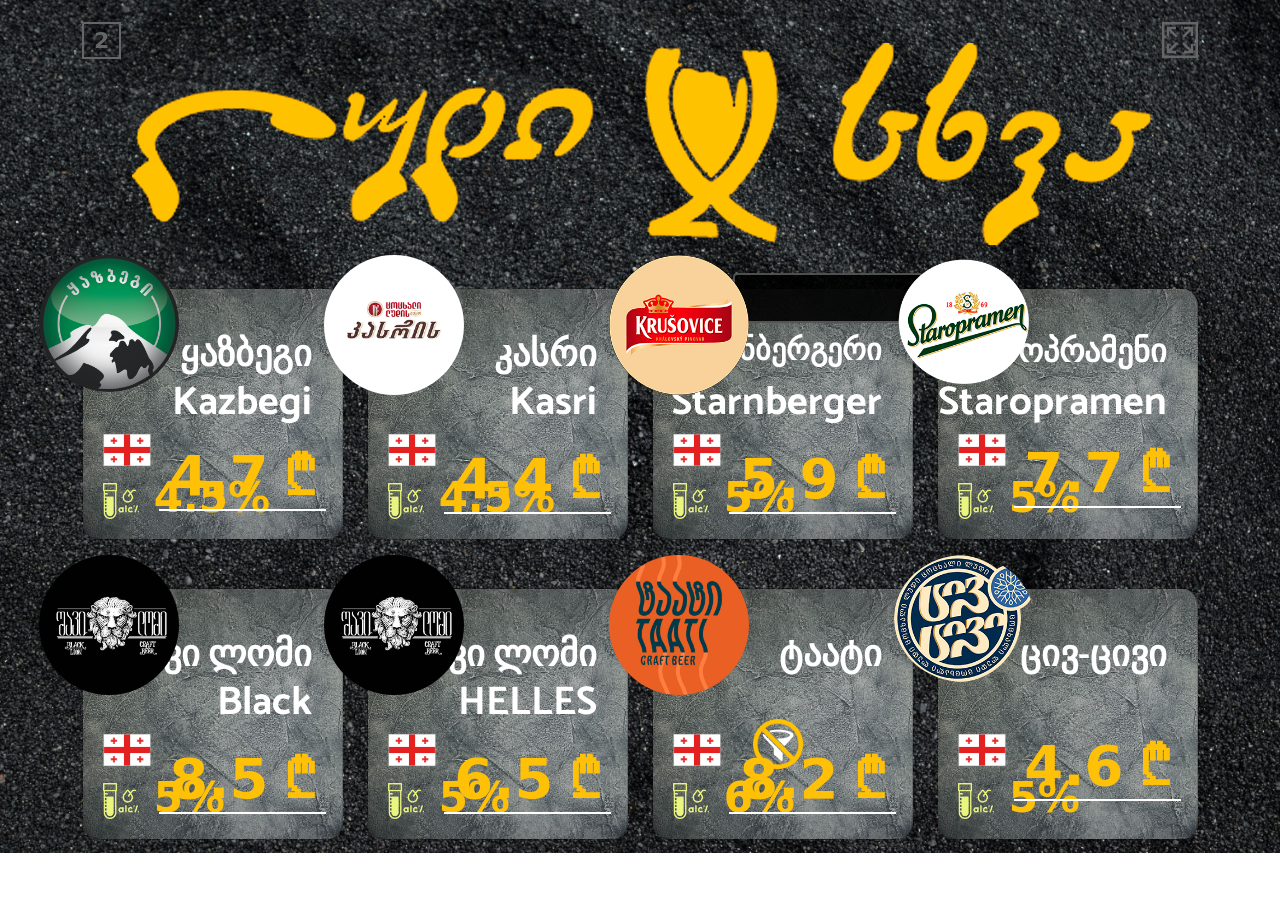
<file: index.html>
<!DOCTYPE html>
<html lang="en">
<head>
    <meta charset="UTF-8">
    <meta name="viewport" content="width=device-width, initial-scale=1.0">
    <link rel="stylesheet" href="css/bootstrap.css">
    <link rel="stylesheet" href="css/style.css?v=0.0.0.5">
    <link rel="stylesheet" href="fonts/fonts.css?v=0.0.0.5">
    <link rel="icon" type="image/svg+xml" href="images/vite.svg">
    <title>Page 1</title>
</head>
<body>
    <div class="container">
        <a class="float-start pagination" href="/index2.html">
            2
        </a>
        <a class="float-end" id="fullscreenBtn">
            <svg height="36" xmlns="http://www.w3.org/2000/svg" viewBox="0 0 512 512">
                <path fill="#666" d="M0 0v512h512V0H0zm477.867 477.867H34.133V34.133h443.733v443.734z"/>
                <path fill="#666" d="M126.533 102.4h72.578V68.267H68.267v130.844H102.4v-72.573l96.022 96.02 24.134-24.135zM222.557 313.581l-24.135-24.136-96.022 96.022v-72.578H68.267v130.844h130.844V409.6h-72.573zM409.6 312.889v72.578l-96.022-96.023-24.134 24.134 96.018 96.022h-72.573v34.133h130.844V312.889zM312.889 68.267V102.4h72.578l-96.023 96.023 24.134 24.135 96.022-96.02v72.573h34.133V68.267z"/>
            </svg>
        </a>
        <div class="logo dcenter">
            <img class="logo" src="images/logo.png" alt="">
        </div>
        <div class="row">
            <div class="col-12 col-sm-6 col-lg-3 mb-5">
                <div class="card" id="card1">
                    <span class="position-absolute sale">
                        <span class="blink">
                            <b><!-- INPUT: Card1_Discount --><!-- END INPUT --></b>
                            <!-- INPUT: Card1_Promotion --><!-- END INPUT -->
                        </span>
                    </span>
                    <div class="card-body">
                        <img class="typeicon card-image-1" src="images/beerIcons/1.png" alt="">
                        <div id="cardStartBody1" class="visible">
                            <h1 class="card-text float-end text-white title-one top-35 right-30"><!-- INPUT: Card1_Title 1 -->ყაზბეგი<!-- END INPUT --></h1>
                            <h1 class="card-text float-end text-white title-two position-absolute top-90 right-30"><!-- INPUT: Card1_Title 2 -->Kazbegi<!-- END INPUT --></h1>
                            <div class="footer">
                                <span class="bloodtest"><img src="images/blood-test.png" alt=""> <!-- INPUT: Card1_Alcohol -->4.5<!-- END INPUT -->%</span>
                                <!-- <span class="filter"><img src="images/nofilter.png" alt=""></span> -->
                                <span class="country"><img src="images/flags/Geo.png" alt=""></span>
                                <h1 class="card-text float-end text-warning price"><!-- INPUT: Card1_Price -->4.7<!-- END INPUT --> ₾</h1>
                            </div>
                        </div>
                        <div class="costvalue dcenter hidden" id="cardEndBody1">მარაგი<br>ამოწურულია</div>
                    </div>
                </div>
            </div>
            <div class="col-12 col-sm-6 col-lg-3 mb-5">
                <div class="card" id="card2">
                    <span class="position-absolute sale">
                        <span class="blink">
                            <b><!-- INPUT: Card2_Discount --><!-- END INPUT --></b>
                            <!-- INPUT: Card2_Promotion --><!-- END INPUT -->
                        </span>
                    </span>
                    <div class="card-body">
                        <img class="typeicon card-image-2" src="images/beerIcons/2.png" alt="">
                        <div id="cardStartBody2" class="visible">
                            <h1 class="card-text float-end text-white title-one top-35 right-30"><!-- INPUT: Card2_Title 1 -->კასრი<!-- END INPUT --></h1>
                            <h1 class="card-text float-end text-white title-two position-absolute top-90 right-30"><!-- INPUT: Card2_Title 2 -->Kasri<!-- END INPUT --></h1>
                            <div class="footer">
                                <span class="bloodtest"><img src="images/blood-test.png" alt=""> <!-- INPUT: Card2_Alcohol -->4.5<!-- END INPUT -->%</span>
                                <!-- <span class="filter"><img src="images/nofilter.png" alt=""></span> -->
                                <span class="country"><img src="images/flags/Geo.png" alt=""></span>
                                <h1 class="card-text float-end text-warning price"><!-- INPUT: Card2_Price -->4.4<!-- END INPUT --> ₾</h1>
                            </div>
                        </div>
                        <div class="costvalue dcenter hidden" id="cardEndBody2">მარაგი<br>ამოწურულია</div>
                    </div>
                </div>
            </div>
            <div class="col-12 col-sm-6 col-lg-3 mb-5">
                <div class="card" id="card3">
                    <span class="position-absolute sale">
                        <span class="blink">
                            <b><!-- INPUT: Card3_Discount --><!-- END INPUT --></b>
                            <!-- INPUT: Card3_Promotion -->7.9<!-- END INPUT -->
                        </span>
                    </span>
                    <div class="card-body">
                        <img class="typeicon card-image-3" src="images/beerIcons/3.png" alt="">
                        <div id="cardStartBody3" class="visible">
                            <h1 class="card-text float-end text-white title-one top-35 right-30 title-30"><!-- INPUT: Card3_Title 1 -->შტარნბერგერი<!-- END INPUT --></h1>
                            <h1 class="card-text float-end text-white title-two position-absolute top-90 right-30"><!-- INPUT: Card3_Title 2 -->Starnberger<!-- END INPUT --></h1>
                            <div class="footer">
                                <span class="bloodtest"><img src="images/blood-test.png" alt=""> <!-- INPUT: Card3_Alcohol -->5<!-- END INPUT -->%</span>
                                <!-- <span class="filter"><img src="images/nofilter.png" alt=""></span> -->
                                <span class="country"><img src="images/flags/Geo.png" alt=""></span>
                                <h1 class="card-text float-end text-warning price"><!-- INPUT: Card3_Price -->5.9<!-- END INPUT --> ₾</h1>
                            </div>
                        </div>
                        <div class="costvalue dcenter hidden" id="cardEndBody3">მარაგი<br>ამოწურულია</div>
                    </div>
                </div>
            </div>
            <div class="col-12 col-sm-6 col-lg-3 mb-5">
                <div class="card" id="card4">
                    <span class="position-absolute sale">
                        <span class="blink">
                            <b><!-- INPUT: Card4_Discount --><!-- END INPUT --></b>
                            <!-- INPUT: Card4_Promotion --><!-- END INPUT -->
                        </span>
                    </span>
                    <div class="card-body">
                        <img class="typeicon card-image-4" src="images/beerIcons/4.png" alt="">
                        <div id="cardStartBody4" class="visible">
                            <h1 class="card-text float-end text-white title-one top-35 right-30 title-32"><!-- INPUT: Card4_Title 1 -->სტაროპრამენი<!-- END INPUT --></h1>
                            <h1 class="card-text float-end text-white title-two position-absolute top-90 right-30"><!-- INPUT: Card4_Title 2 -->Staropramen<!-- END INPUT --></h1>
                            <div class="footer">
                                <span class="bloodtest"><img src="images/blood-test.png" alt=""> <!-- INPUT: Card4_Alcohol -->5<!-- END INPUT -->%</span>
                                <!-- <span class="filter"><img src="images/nofilter.png" alt=""></span> -->
                                <span class="country"><img src="images/flags/Geo.png" alt=""></span>
                                <h1 class="card-text float-end text-warning price"><!-- INPUT: Card4_Price -->7.7<!-- END INPUT --> ₾</h1>
                            </div>
                        </div>
                        <div class="costvalue dcenter hidden" id="cardEndBody4">მარაგი<br>ამოწურულია</div>
                    </div>
                </div>
            </div>
            <div class="col-12 col-sm-6 col-lg-3">
                <div class="card" id="card5">
                    <span class="position-absolute sale">
                        <span class="blink">
                            <b><!-- INPUT: Card5_Discount --><!-- END INPUT --></b>
                            <!-- INPUT: Card5_Promotion --><!-- END INPUT -->
                        </span>
                    </span>
                    <div class="card-body">
                        <img class="typeicon card-image-5" src="images/beerIcons/5.png" alt="">
                        <div id="cardStartBody5" class="visible">
                            <h1 class="card-text float-end text-white title-one top-35 right-30"><!-- INPUT: Card5_Title 1 -->შავი ლომი<!-- END INPUT --></h1>
                            <h1 class="card-text float-end text-white title-two position-absolute top-90 right-30"><!-- INPUT: Card5_Title 2 -->Black<!-- END INPUT --></h1>
                            <div class="footer">
                                <span class="bloodtest"><img src="images/blood-test.png" alt=""> <!-- INPUT: Card5_Alcohol -->5<!-- END INPUT -->%</span>
                                <!-- <span class="filter"><img src="images/nofilter.png" alt=""></span> -->
                                <span class="country"><img src="images/flags/Geo.png" alt=""></span>
                                <h1 class="card-text float-end text-warning price"><!-- INPUT: Card5_Price -->8.5<!-- END INPUT --> ₾</h1>
                            </div>
                        </div>
                        <div class="costvalue dcenter hidden" id="cardEndBody5">მარაგი<br>ამოწურულია</div>
                    </div>
                </div>
            </div>
            <div class="col-12 col-sm-6 col-lg-3">
                <div class="card" id="card6">
                    <span class="position-absolute sale">
                        <span class="blink">
                            <b><!-- INPUT: Card6_Discount --><!-- END INPUT --></b>
                            <!-- INPUT: Card6_Promotion --><!-- END INPUT -->
                        </span>
                    </span>
                    <div class="card-body">
                        <img class="typeicon card-image-6" src="images/beerIcons/6.png" alt="">
                        <div id="cardStartBody6" class="visible">
                            <h1 class="card-text float-end text-white title-one top-35 right-30"><!-- INPUT: Card6_Title 1 -->შავი ლომი<!-- END INPUT --></h1>
                            <h1 class="card-text float-end text-white title-two position-absolute top-90 right-30"><!-- INPUT: Card6_Title 2 -->HELLES<!-- END INPUT --></h1>
                            <div class="footer">
                                <span class="bloodtest"><img src="images/blood-test.png" alt=""> <!-- INPUT: Card6_Alcohol -->5<!-- END INPUT -->%</span>
                                <!-- <span class="filter"><img src="images/nofilter.png" alt=""></span> -->
                                <span class="country"><img src="images/flags/Geo.png" alt=""></span>
                                <h1 class="card-text float-end text-warning price"><!-- INPUT: Card6_Price -->6.5<!-- END INPUT --> ₾</h1>
                            </div>
                        </div>
                        <div class="costvalue dcenter hidden" id="cardEndBody6">მარაგი<br>ამოწურულია</div>
                    </div>
                </div>
            </div>
            <div class="col-12 col-sm-6 col-lg-3">
                <div class="card" id="card7">
                    <span class="position-absolute sale">
                        <span class="blink">
                            <b><!-- INPUT: Card7_Discount --><!-- END INPUT --></b>
                            <!-- INPUT: Card7_Promotion --><!-- END INPUT -->
                        </span>
                    </span>
                    <div class="card-body">
                        <img class="typeicon card-image-7" src="images/beerIcons/7.png" alt="">
                        <div id="cardStartBody7" class="visible">
                            <h1 class="card-text float-end text-white title-one top-35 right-30"><!-- INPUT: Card7_Title 1 -->ტაატი<!-- END INPUT --></h1>
                            <h1 class="card-text float-end text-white title-two position-absolute top-90 right-30"><!-- INPUT: Card7_Title 2 --><!-- END INPUT --></h1>
                            <div class="footer">
                                <span class="bloodtest"><img src="images/blood-test.png" alt=""> <!-- INPUT: Card7_Alcohol -->6<!-- END INPUT -->%</span>
                                <span class="filter"><img src="images/nofilter.png" alt=""></span>
                                <span class="country"><img src="images/flags/Geo.png" alt=""></span>
                                <h1 class="card-text float-end text-warning price"><!-- INPUT: Card7_Price -->8.2<!-- END INPUT --> ₾</h1>
                            </div>
                        </div>
                        <div class="costvalue dcenter hidden" id="cardEndBody7">მარაგი<br>ამოწურულია</div>
                    </div>
                </div>
            </div>
            <div class="col-12 col-sm-6 col-lg-3">
                <div class="card" id="card8">
                    <span class="position-absolute sale">
                        <span class="blink">
                            <b><!-- INPUT: Card8_Discount --><!-- END INPUT --></b>
                            <!-- INPUT: Card8_Promotion --><!-- END INPUT -->
                        </span>
                    </span>
                    <div class="card-body">
                        <img class="typeicon card-image-8" src="images/beerIcons/8.png" alt="">
                        <div id="cardStartBody8" class="visible">
                            <h1 class="card-text float-end text-white title-one top-35 right-30"><!-- INPUT: Card8_Title 1 -->ცივ-ცივი<!-- END INPUT --></h1>
                            <h1 class="card-text float-end text-white title-two position-absolute top-90 right-30"><!-- INPUT: Card8_Title 2 --><!-- END INPUT --></h1>
                            <div class="footer">
                                <span class="bloodtest"><img src="images/blood-test.png" alt=""> <!-- INPUT: Card8_Alcohol -->5<!-- END INPUT -->%</span>
                                <!-- <span class="filter"><img src="images/nofilter.png" alt=""></span> -->
                                <span class="country"><img src="images/flags/Geo.png" alt=""></span>
                                <h1 class="card-text float-end text-warning price"><!-- INPUT: Card8_Price -->4.6<!-- END INPUT --> ₾</h1>
                            </div>
                        </div>
                        <div class="costvalue dcenter hidden" id="cardEndBody8">მარაგი<br>ამოწურულია</div>
                    </div>
                </div>
            </div>
        </div>
    </div>
    <script src="js/jquery-3.7.1.min.js"></script>
    <script src="js/bootstrap.min.js"></script>
    <script src="js/bootstrap.bundle.js"></script>
    <script src="js/main.js"></script>
</body>
</html>
</file>
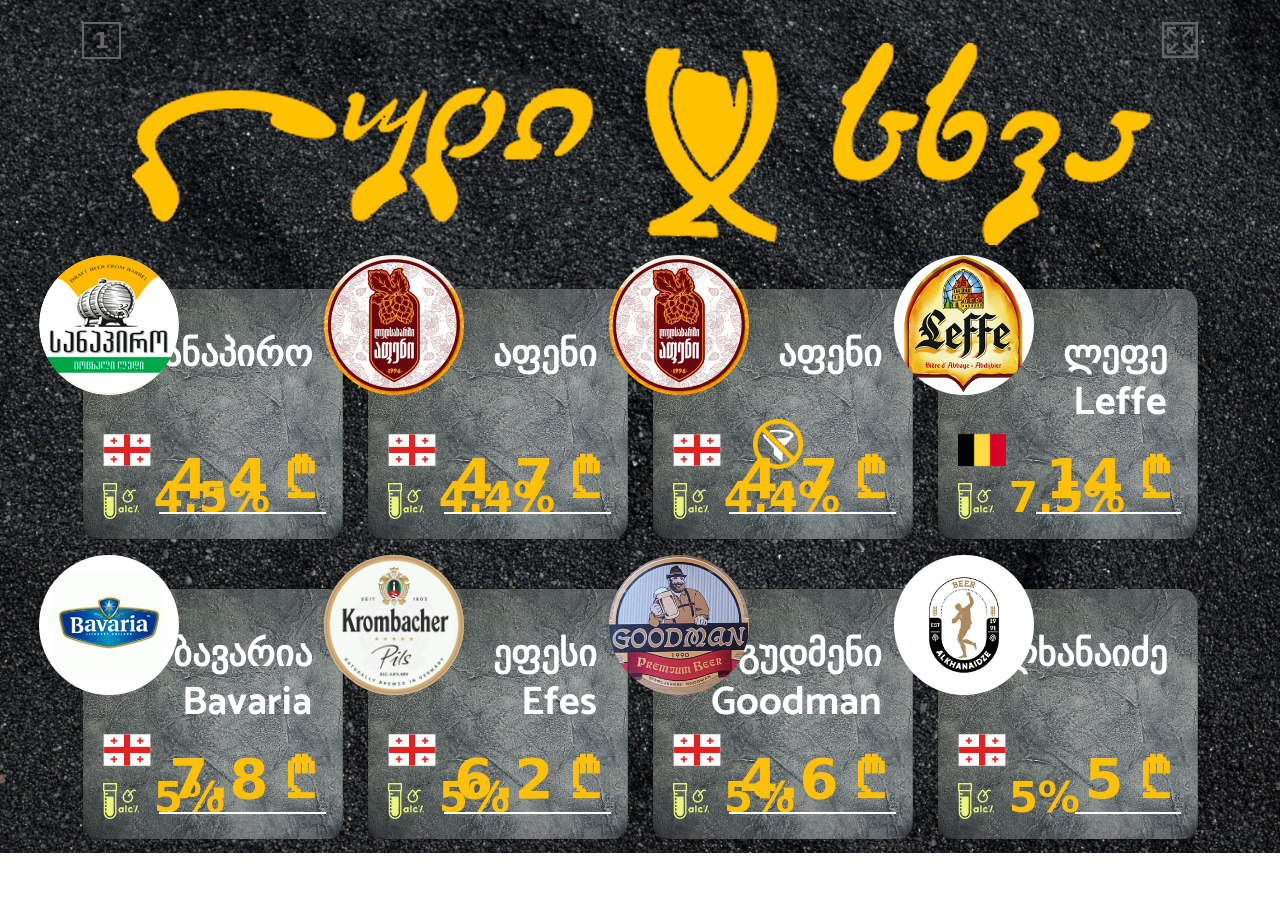
<file: index2.html>
<!DOCTYPE html>
<html lang="en">
<head>
    <meta charset="UTF-8">
    <meta name="viewport" content="width=device-width, initial-scale=1.0">
    <link rel="stylesheet" href="css/bootstrap.css">
    <link rel="stylesheet" href="css/style.css?v=0.0.0.5">
    <link rel="stylesheet" href="fonts/fonts.css?v=0.0.0.5">
    <link rel="icon" type="image/svg+xml" href="images/vite.svg">
    <title>Page 2</title>
</head>
<body>
    <div class="container">
        <a class="float-start pagination" href="/index.html">
            1
        </a>
        <a class="float-end" id="fullscreenBtn">
            <svg height="36" xmlns="http://www.w3.org/2000/svg" viewBox="0 0 512 512">
                <path fill="#666" d="M0 0v512h512V0H0zm477.867 477.867H34.133V34.133h443.733v443.734z"/>
                <path fill="#666" d="M126.533 102.4h72.578V68.267H68.267v130.844H102.4v-72.573l96.022 96.02 24.134-24.135zM222.557 313.581l-24.135-24.136-96.022 96.022v-72.578H68.267v130.844h130.844V409.6h-72.573zM409.6 312.889v72.578l-96.022-96.023-24.134 24.134 96.018 96.022h-72.573v34.133h130.844V312.889zM312.889 68.267V102.4h72.578l-96.023 96.023 24.134 24.135 96.022-96.02v72.573h34.133V68.267z"/>
            </svg>
        </a>
        <div class="logo dcenter">
            <img class="logo" src="images/logo.png" alt="">
        </div>
        <div class="row">
            <div class="col-12 col-sm-6 col-lg-3 mb-5">
                <div class="card" id="card9">
                    <span class="position-absolute sale">
                        <span class="blink">
                            <s><!-- INPUT: Card9_Discount --><!-- END INPUT --></s>
                            <!-- INPUT: Card9_Promotion --><!-- END INPUT -->
                        </span>
                    </span>
                    <div class="card-body">
                        <img class="typeicon card-image-9" src="images/beerIcons/9.png" alt="">
                        <div id="cardStartBody1" class="visible">
                            <h1 class="card-text float-end text-white title-one top-35 right-30"><!-- INPUT: Card9_Title 1 -->სანაპირო<!-- END INPUT --></h1>
                            <h1 class="card-text float-end text-white title-two position-absolute top-90 right-30"><!-- INPUT: Card9_Title 2 --><!-- END INPUT --></h1>
                            <div class="footer">
                                <span class="bloodtest"><img src="images/blood-test.png" alt=""> <!-- INPUT: Card9_Alcohol -->4.5<!-- END INPUT -->%</span>
                                <!-- <span class="filter"><img src="images/nofilter.png" alt=""></span> -->
                                <span class="country"><img src="images/flags/Geo.png" alt=""></span>
                                <h1 class="card-text float-end text-warning price"><!-- INPUT: Card9_Price -->4.4<!-- END INPUT --> ₾</h1>
                            </div>
                        </div>
                        <div class="costvalue dcenter hidden" id="cardEndBody1">მარაგი<br>ამოწურულია</div>
                    </div>
                </div>
            </div>
            <div class="col-12 col-sm-6 col-lg-3 mb-5">
                <div class="card" id="card10">
                    <span class="position-absolute sale">
                        <span class="blink">
                            <s><!-- INPUT: Card10_Discount --><!-- END INPUT --></s>
                            <!-- INPUT: Card10_Promotion --><!-- END INPUT -->
                        </span>
                    </span>
                    <div class="card-body">
                        <img class="typeicon card-image-10" src="images/beerIcons/10.png" alt="">
                        <div id="cardStartBody2" class="visible">
                            <h1 class="card-text float-end text-white title-one top-35 right-30"><!-- INPUT: Card10_Title 1 -->აფენი<!-- END INPUT --></h1>
                            <h1 class="card-text float-end text-white title-two position-absolute top-90 right-30"><!-- INPUT: Card10_Title 2 --><!-- END INPUT --></h1>
                            <div class="footer">
                                <span class="bloodtest"><img src="images/blood-test.png" alt=""> <!-- INPUT: Card10_Alcohol -->4.4<!-- END INPUT -->%</span>
                                <!-- <span class="filter"><img src="images/nofilter.png" alt=""></span> -->
                                <span class="country"><img src="images/flags/Geo.png" alt=""></span>
                                <h1 class="card-text float-end text-warning price"><!-- INPUT: Card10_Price -->4.7<!-- END INPUT --> ₾</h1>
                            </div>
                        </div>
                        <div class="costvalue dcenter hidden" id="cardEndBody2">მარაგი<br>ამოწურულია</div>
                    </div>
                </div>
            </div>
            <div class="col-12 col-sm-6 col-lg-3 mb-5">
                <div class="card" id="card11">
                    <span class="position-absolute sale">
                        <span class="blink">
                            <s><!-- INPUT: Card11_Discount --><!-- END INPUT --></s>
                            <!-- INPUT: Card11_Promotion --><!-- END INPUT -->
                        </span>
                    </span>
                    <div class="card-body">
                        <img class="typeicon card-image-11" src="images/beerIcons/11.png" alt="">
                        <div id="cardStartBody3" class="visible">
                            <h1 class="card-text float-end text-white title-one top-35 right-30"><!-- INPUT: Card11_Title 1 -->აფენი<!-- END INPUT --></h1>
                            <h1 class="card-text float-end text-white title-two position-absolute top-90 right-30"><!-- INPUT: Card11_Title 2 --><!-- END INPUT --></h1>
                            <div class="footer">
                                <span class="bloodtest"><img src="images/blood-test.png" alt=""> <!-- INPUT: Card11_Alcohol -->4.4<!-- END INPUT -->%</span>
                                <span class="filter"><img src="images/nofilter.png" alt=""></span>
                                <span class="country"><img src="images/flags/Geo.png" alt=""></span>
                                <h1 class="card-text float-end text-warning price"><!-- INPUT: Card11_Price -->4.7<!-- END INPUT --> ₾</h1>
                            </div>
                        </div>
                        <div class="costvalue dcenter hidden" id="cardEndBody3">მარაგი<br>ამოწურულია</div>
                    </div>
                </div>
            </div>
            <div class="col-12 col-sm-6 col-lg-3 mb-5">
                <div class="card" id="card12">
                    <span class="position-absolute sale">
                        <span class="blink">
                            <s><!-- INPUT: Card12_Discount --><!-- END INPUT --></s>
                            <!-- INPUT: Card12_Promotion --><!-- END INPUT -->
                        </span>
                    </span>
                    <div class="card-body">
                        <img class="typeicon card-image-12" src="images/beerIcons/12.png" alt="">
                        <div id="cardStartBody4" class="visible">
                            <h1 class="card-text float-end text-white title-one top-35 right-30"><!-- INPUT: Card12_Title 1 -->ლეფე<!-- END INPUT --></h1>
                            <h1 class="card-text float-end text-white title-two position-absolute top-90 right-30"><!-- INPUT: Card12_Title 2 -->Leffe<!-- END INPUT --></h1>
                            <div class="footer">
                                <span class="bloodtest"><img src="images/blood-test.png" alt=""> <!-- INPUT: Card12_Alcohol -->7.5<!-- END INPUT -->%</span>
                                <!-- <span class="filter"><img src="images/nofilter.png" alt=""></span> -->
                                <span class="country"><img src="images/flags/belgium.png" alt=""></span>
                                <h1 class="card-text float-end text-warning price"><!-- INPUT: Card12_Price -->14<!-- END INPUT --> ₾</h1>
                            </div>
                        </div>
                        <div class="costvalue dcenter hidden" id="cardEndBody4">მარაგი<br>ამოწურულია</div>
                    </div>
                </div>
            </div>
            <div class="col-12 col-sm-6 col-lg-3">
                <div class="card" id="card13">
                    <span class="position-absolute sale">
                        <span class="blink">
                            <s><!-- INPUT: Card13_Discount --><!-- END INPUT --></s>
                            <!-- INPUT: Card13_Promotion --><!-- END INPUT -->
                        </span>
                    </span>
                    <div class="card-body">
                        <img class="typeicon card-image-13" src="images/beerIcons/13.png" alt="">
                        <div id="cardStartBody5" class="visible">
                            <h1 class="card-text float-end text-white title-one top-35 right-30"><!-- INPUT: Card13_Title 1 -->ბავარია<!-- END INPUT --></h1>
                            <h1 class="card-text float-end text-white title-two position-absolute top-90 right-30"><!-- INPUT: Card13_Title 2 -->Bavaria<!-- END INPUT --></h1>
                            <div class="footer">
                                <span class="bloodtest"><img src="images/blood-test.png" alt=""> <!-- INPUT: Card13_Alcohol -->5<!-- END INPUT -->%</span>
                                <!-- <span class="filter"><img src="images/nofilter.png" alt=""></span> -->
                                <span class="country"><img src="images/flags/Geo.png" alt=""></span>
                                <h1 class="card-text float-end text-warning price"><!-- INPUT: Card13_Price -->7.8<!-- END INPUT --> ₾</h1>
                            </div>
                        </div>
                        <div class="costvalue dcenter hidden" id="cardEndBody5">მარაგი<br>ამოწურულია</div>
                    </div>
                </div>
            </div>
            <div class="col-12 col-sm-6 col-lg-3">
                <div class="card" id="card14">
                    <span class="position-absolute sale">
                        <span class="blink">
                            <s><!-- INPUT: Card14_Discount --><!-- END INPUT --></s>
                            <!-- INPUT: Card14_Promotion --><!-- END INPUT -->
                        </span>
                    </span>
                    <div class="card-body">
                        <img class="typeicon card-image-14" src="images/beerIcons/14.png" alt="">
                        <div id="cardStartBody6" class="visible">
                            <h1 class="card-text float-end text-white title-one top-35 right-30"><!-- INPUT: Card14_Title 1 -->ეფესი<!-- END INPUT --></h1>
                            <h1 class="card-text float-end text-white title-two position-absolute top-90 right-30"><!-- INPUT: Card14_Title 2 -->Efes<!-- END INPUT --></h1>
                            <div class="footer">
                                <span class="bloodtest"><img src="images/blood-test.png" alt=""> <!-- INPUT: Card14_Alcohol -->5<!-- END INPUT -->%</span>
                                <!-- <span class="filter"><img src="images/nofilter.png" alt=""></span> -->
                                <span class="country"><img src="images/flags/Geo.png" alt=""></span>
                                <h1 class="card-text float-end text-warning price"><!-- INPUT: Card14_Price -->6.2<!-- END INPUT --> ₾</h1>
                            </div>
                        </div>
                        <div class="costvalue dcenter hidden" id="cardEndBody6">მარაგი<br>ამოწურულია</div>
                    </div>
                </div>
            </div>
            <div class="col-12 col-sm-6 col-lg-3">
                <div class="card" id="card15">
                    <span class="position-absolute sale">
                        <span class="blink">
                            <s><!-- INPUT: Card15_Discount --><!-- END INPUT --></s>
                            <!-- INPUT: Card15_Promotion --><!-- END INPUT -->
                        </span>
                    </span>
                    <div class="card-body">
                        <img class="typeicon card-image-15" src="images/beerIcons/15.png" alt="">
                        <div id="cardStartBody7" class="visible">
                            <h1 class="card-text float-end text-white title-one top-35 right-30"><!-- INPUT: Card15_Title 1 -->გუდმენი<!-- END INPUT --></h1>
                            <h1 class="card-text float-end text-white title-two position-absolute top-90 right-30"><!-- INPUT: Card15_Title 2 -->Goodman<!-- END INPUT --></h1>
                            <div class="footer">
                                <span class="bloodtest"><img src="images/blood-test.png" alt=""> <!-- INPUT: Card15_Alcohol -->5<!-- END INPUT -->%</span>
                                <!-- <span class="filter"><img src="images/nofilter.png" alt=""></span> -->
                                <span class="country"><img src="images/flags/Geo.png" alt=""></span>
                                <h1 class="card-text float-end text-warning price"><!-- INPUT: Card15_Price -->4.6<!-- END INPUT --> ₾</h1>
                            </div>
                        </div>
                        <div class="costvalue dcenter hidden" id="cardEndBody7">მარაგი<br>ამოწურულია</div>
                    </div>
                </div>
            </div>
            <div class="col-12 col-sm-6 col-lg-3">
                <div class="card" id="card16">
                    <span class="position-absolute sale">
                        <span class="blink">
                            <s><!-- INPUT: Card16_Discount --><!-- END INPUT --></s>
                            <!-- INPUT: Card16_Promotion --><!-- END INPUT -->
                        </span>
                    </span>
                    <div class="card-body">
                        <img class="typeicon card-image-16" src="images/beerIcons/16.png" alt="">
                        <div id="cardStartBody8" class="visible">
                            <h1 class="card-text float-end text-white title-one top-35 right-30"><!-- INPUT: Card16_Title 1 -->ალხანაიძე<!-- END INPUT --></h1>
                            <h1 class="card-text float-end text-white title-two position-absolute top-90 right-30"><!-- INPUT: Card16_Title 2 --><!-- END INPUT --></h1>
                            <div class="footer">
                                <span class="bloodtest"><img src="images/blood-test.png" alt=""> <!-- INPUT: Card16_Alcohol -->5<!-- END INPUT -->%</span>
                                <!-- <span class="filter"><img src="images/nofilter.png" alt=""></span> -->
                                <span class="country"><img src="images/flags/Geo.png" alt=""></span>
                                <h1 class="card-text float-end text-warning price"><!-- INPUT: Card16_Price -->5<!-- END INPUT --> ₾</h1>
                            </div>
                        </div>
                        <div class="costvalue dcenter hidden" id="cardEndBody8">მარაგი<br>ამოწურულია</div>
                    </div>
                </div>
            </div>
        </div>
    </div>
    <script src="js/jquery-3.7.1.min.js"></script>
    <script src="js/bootstrap.min.js"></script>
    <script src="js/bootstrap.bundle.js"></script>
    <script src="js/main.js"></script>
</body>
</html>
</file>
<file: css/style.css>
body{
    width: 100%;
    height: 100%;
    margin: 0;
    padding: 0;
    background: no-repeat url("../images/bg.jpg");
    background-size: cover;
}
.bg-white{
    background: #fff;
}
.border-radius-10{
    border-radius: 10px !important;
}
.container{
    position: relative;
}

.dcenter{
    display: flex;
    align-items: center;
    justify-content: center;
}

.costvalue{
    position: relative;
    width: 100%;
    height: 69px;
    top: -90px;
    text-align: center;
    font-size: 40px;
    font-weight: 800;
    color: #fff;
    z-index: 1;
}

.typeicon{
    z-index: 2;
}

body:not(.admin-panel) .card {
    background: no-repeat url("../images/card-bg.jpg");
    background-size: cover;
    border-radius: 7%;
}

body:not(.admin-panel) .card-header,
body:not(.admin-panel) .card-body,
body:not(.admin-panel) .card-footer {
    border: none;
}

body:not(.admin-panel) .card-body {
    max-height: 270px;
    min-height: 250px;
}

body:not(.admin-panel) .card-footer {
    width: 100%;
}

.sale{
    left: 80px;
    height: 50px;
    line-height: 40px;
    min-width: 190px;
    width: auto;
    text-align: center;
    top: -16px;
    border: 2px solid rgb(255 255 255 / 30%);
    background: rgb(0 0 0 / 90%);
    color: #f4ba00;
    font-size: 36px;
    font-weight: 800;
    border-radius: 4px;
}


.bloodtest{
    position: absolute;
    bottom: 10px;
    left: 20px;
    color: rgb(255, 193, 7);
    font-size: 42px;
    font-weight: 800;
}

.bloodtest img{
    height: 36px;
}

.country img{
    position: absolute;
    bottom: 65px;
    left: 20px;
    height: 48px;
}
.filter img{
    position: absolute;
    bottom: 70px;
    left: 100px;
    height: 50px;
}

.typeicon {
    width: 140px;
    height: auto !important;
    position: relative;
    left: -60px;
    top: -50px;
    height: 150px;
    border-radius: 50%;
}

.price{
    border-bottom: 2px solid #fff;
    font-size: 56px;
    font-weight: 800;
    padding: 0px 10px;
    position: relative;
}

.title-one{
    position: absolute;
    font-size: 36px;
    font-family: Catamaran;
    font-weight: 600;
    margin-top: 10px;
}

.title-34{font-size: 34px;}
.title-32{font-size: 32px;}
.title-30{font-size: 30px;}

.title-two{
    font-family: Catamaran;
    font-weight: 600;
}

.top-10{top: 10px;}
.top-15{top: 10px;}
.top-20{top: 20px;}
.top-25{top: 25px;}
.top-30{top: 30px;}
.top-35{top: 35px;}
.top-40{top: 40px;}
.top-45{top: 45px;}
.top-50{top: 50px;}
.top-55{top: 55px;}
.top-60{top: 60px;}
.top-65{top: 65px;}
.top-70{top: 70px;}
.top-75{top: 75px;}
.top-80{top: 80px;}
.top-85{top: 85px;}
.top-90{top: 90px;}
.top-95{top: 95px;}
.right-10{right: 10px;}
.right-20{right: 20px;}
.right-30{right: 30px;}

.logo {
    margin-top: 3%;
    margin-bottom: 3%;
}

/* Для высоты экрана 1000 пикселей и ниже */
@media (min-height: 900px) {
    .logo {
        margin-top: 2%;
        margin-bottom: 2%;
    }
}

/* Для высоты экрана 1200 пикселей и ниже */
@media (min-height: 1000px) {
    .logo {
        margin-top: 50px;
        margin-bottom: 50px;
    }
}

/* Для высоты экрана 1400 пикселей и ниже */
@media (min-height: 1100px) {
    .logo {
        margin-top: 75px;
        margin-bottom: 75px;
    }
}

@media (min-width: 1400px) {
    .container{
        display: block;
        position: relative;
        width: 100%;
        max-width: 95%;
    }
}

.hidden {
    display: none;
}

.visible {
    display: block;
}

#fullscreenBtn {
    transition: transform 0.3s ease;
    cursor: pointer;
}

#fullscreenBtn:hover {
    transform: rotate(180deg);
}

.pagination{
    font-size: 22px;
    font-weight: 600;
    border: 2px solid #666;
    color: #666;
    text-decoration: none;
    padding: 0px 10px;
}
</file>
<file: fonts/fonts.css>
/* Catamaran Font */
@font-face {
    font-family: 'Catamaran';
    src: url('Catamaran-Regular.ttf') format('truetype');
    font-weight: 100;
    font-style: normal;
}
@font-face {
    font-family: 'Catamaran';
    src: url('Catamaran-Medium.ttf') format('truetype');
    font-weight: 400;
    font-style: normal;
}
@font-face {
    font-family: 'Catamaran';
    src: url('Catamaran-Bold.ttf') format('truetype');
    font-weight: 600;
    font-style: normal;
}

/* Comfortaa Font */
@font-face {
    font-family: 'Comfortaa';
    src: url('Comfortaa-Regular.ttf') format('truetype');
    font-weight: 100;
    font-style: normal;
}
@font-face {
    font-family: 'Comfortaa';
    src: url('Comfortaa-Medium.ttf') format('truetype');
    font-weight: 400;
    font-style: normal;
}
@font-face {
    font-family: 'Comfortaa';
    src: url('Comfortaa-Bold.ttf') format('truetype');
    font-weight: 600;
    font-style: normal;
}

/* FiraMono Font */
@font-face {
    font-family: 'FiraMono';
    src: url('FiraMono-Regular.ttf') format('truetype');
    font-weight: 100;
    font-style: normal;
}
@font-face {
    font-family: 'FiraMono';
    src: url('FiraMono-Medium.ttf') format('truetype');
    font-weight: 400;
    font-style: normal;
}
@font-face {
    font-family: 'FiraMono';
    src: url('FiraMono-Bold.ttf') format('truetype');
    font-weight: 600;
    font-style: normal;
}

/* mariamx Font */
@font-face {
    font-family: 'mariamx';
    src: url('mariamx.otf') format('opentype');
    font-weight: normal;
    font-style: normal;
}
</file>
